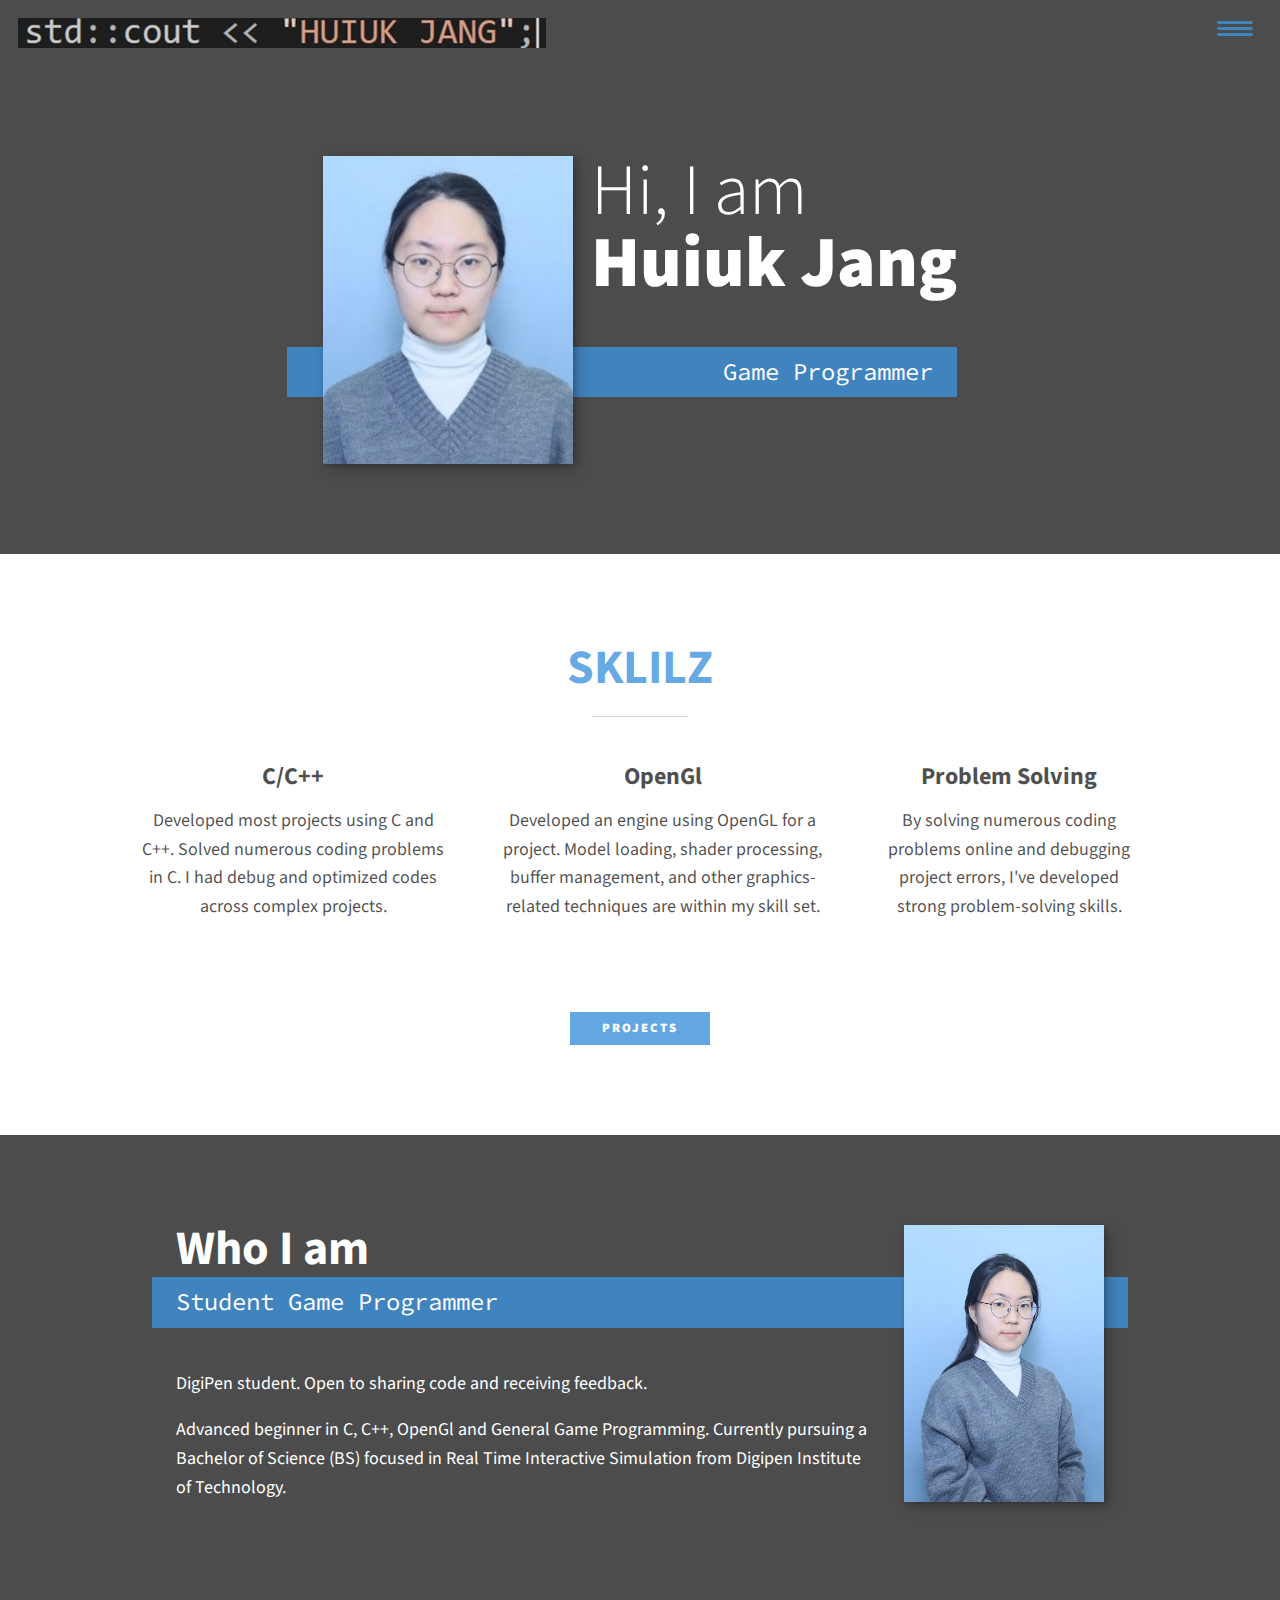
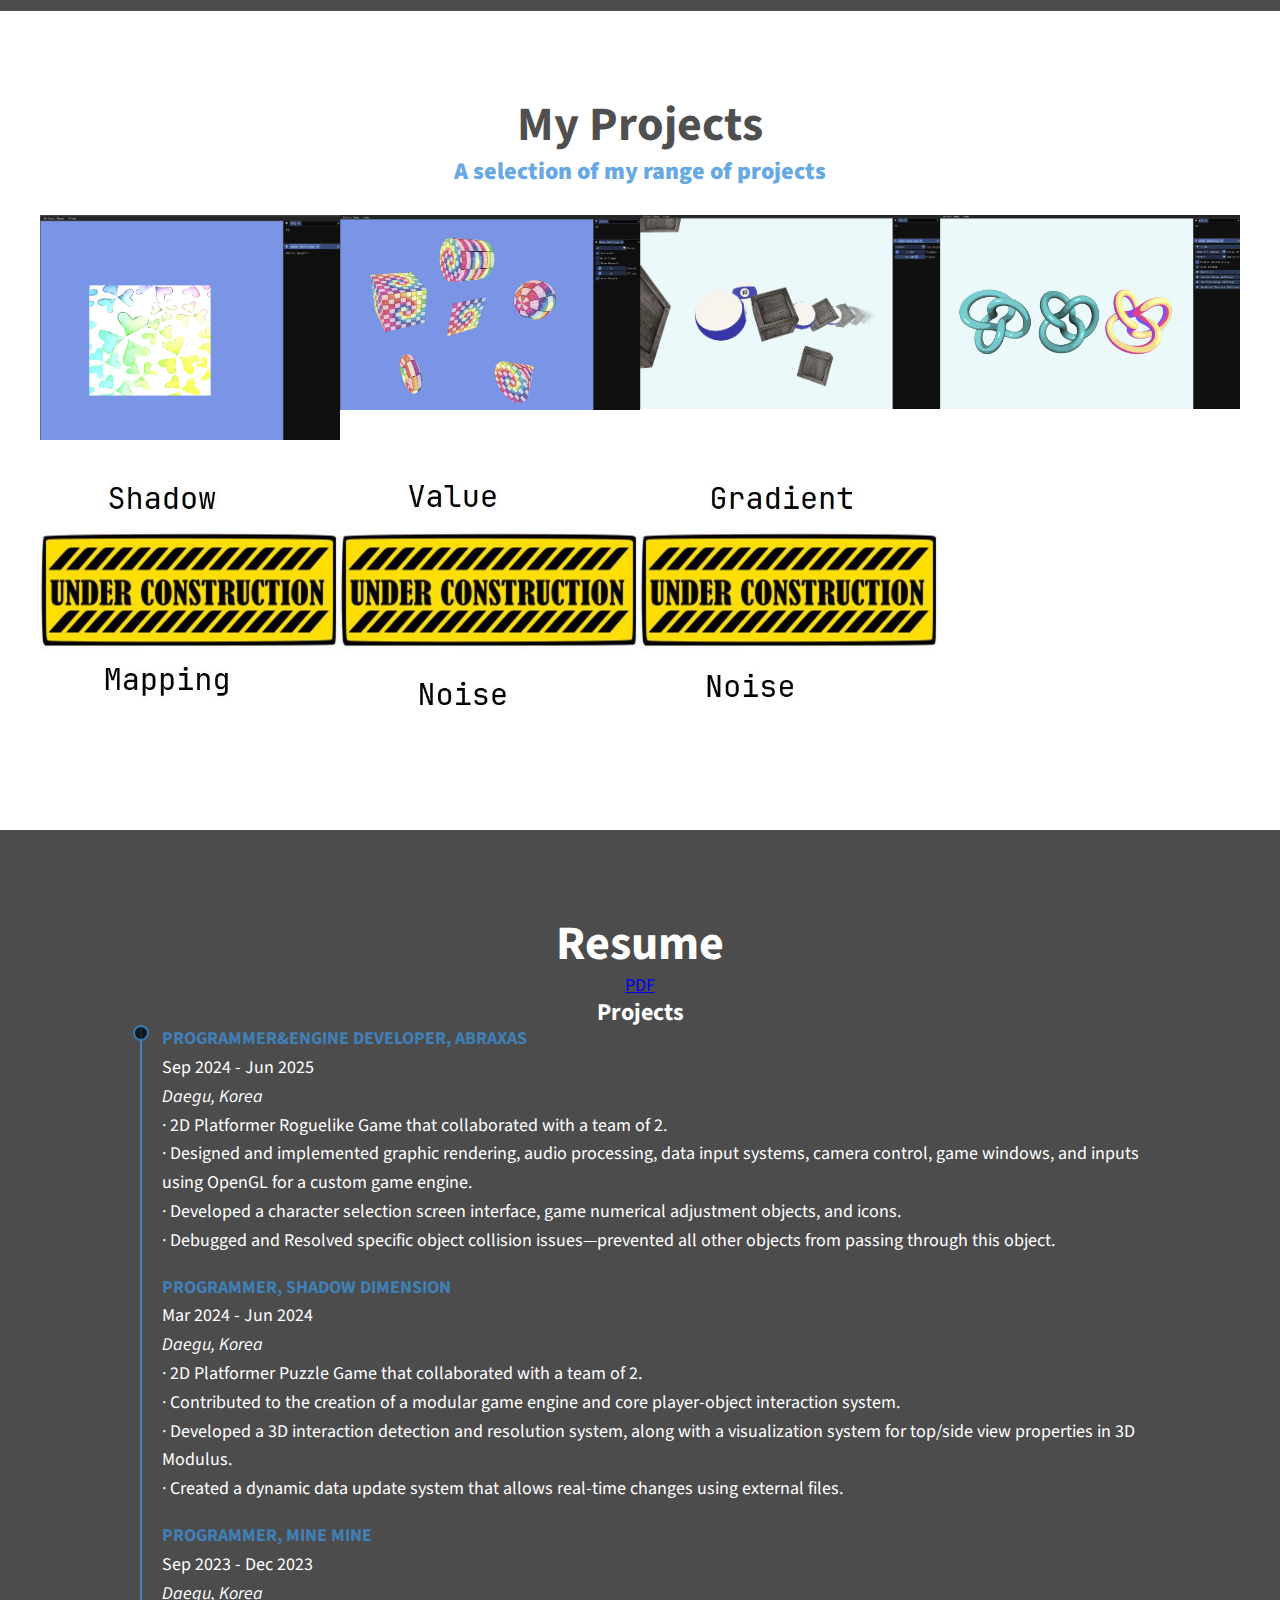
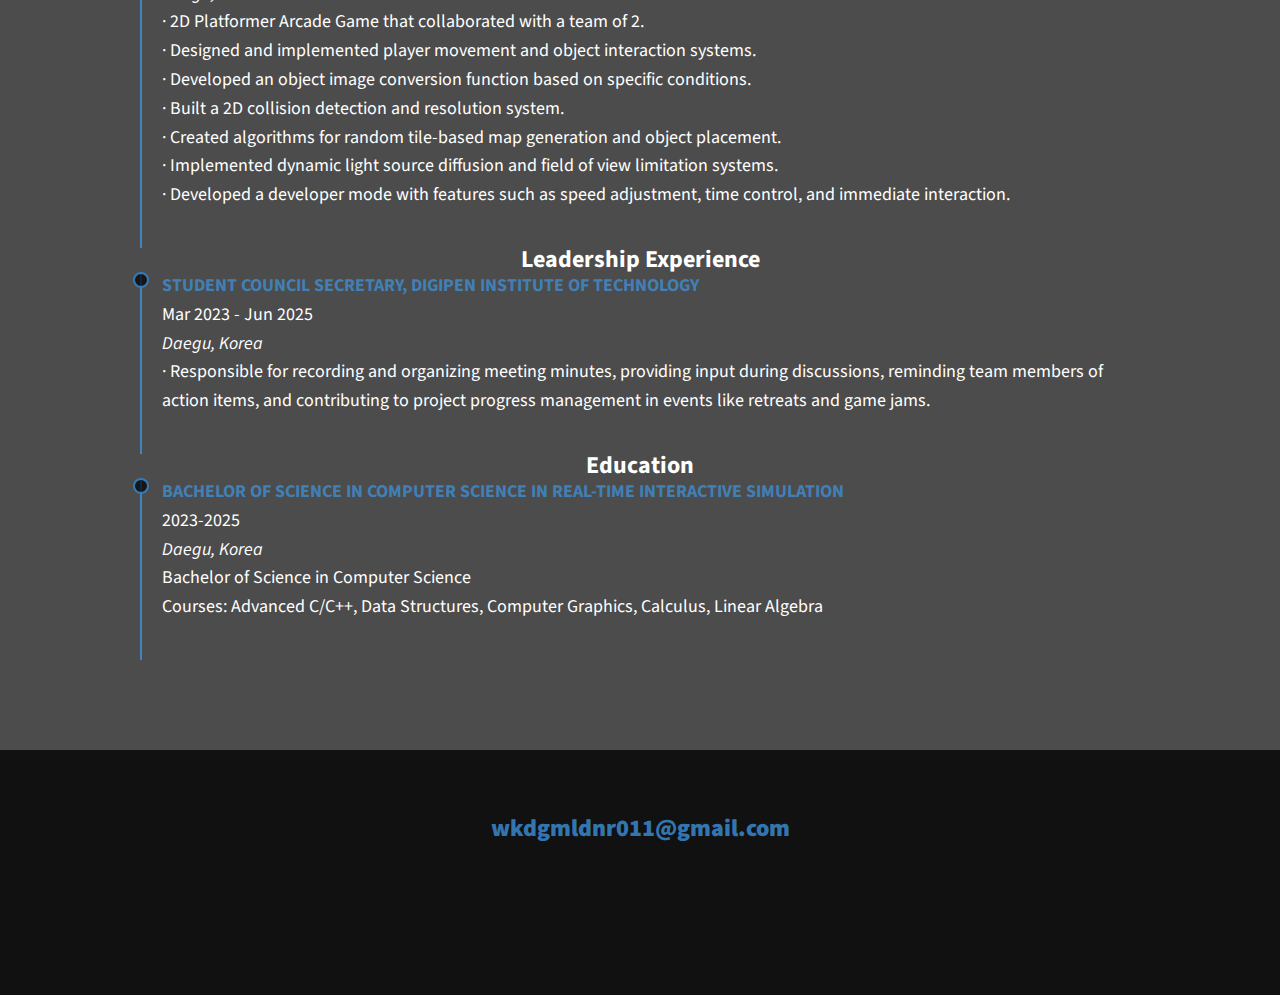
<file: index.html>
<!-- https://youtu.be/_xkSvufmjEs?si=mh-MXT2ZdUasYAYn&t=3416 -->
<!-- adobe.ly/2GAgF93 -->
<!-- https://scrimba.com/build-and-deploy-your-portfolio-c012 -->
<!DOCTYPE html>
<html lang="en">

<head>
    <meta charset="UTF-8">
    <link rel="icon" type="image/svg+xml" href="../img/face.jpg">

    <!-- Help auto scale for desktop & mobile -->
    <meta name="viewport" content="width=device-width, initial-scale=1.0" />
    <title>STUDENT Huiuk Jang Website</title>

    <!-- Normalize the difference across browsers  https://necolas.github.io/normalize.css/ -->
    <link rel="stylesheet" href="external/normalize.css" />

    <link rel="stylesheet" href="https://cdnjs.cloudflare.com/ajax/libs/font-awesome/5.11.2/css/all.css"
        integrity="sha256-46qynGAkLSFpVbEBog43gvNhfrOj+BmwXdxFgVK/Kvc=" crossorigin="anonymous" />

    <!-- https://fonts.google.com/selection/embed -->
    <link rel="preconnect" href="https://fonts.googleapis.com" />
    <link rel="preconnect" href="https://fonts.gstatic.com" crossorigin />
    <link
        href="https://fonts.googleapis.com/css2?family=Source+Code+Pro:ital,wght@0,200..900;1,200..900&family=Source+Sans+3:ital,wght@0,200..900;1,200..900&display=swap"
        rel="stylesheet" />

    <link rel="stylesheet" href="css/style.css" />
</head>

<body>
    <header>
        <div class="logo">
            <!-- alt text can be blank since the logo is purely decorative and putting something like logo isn't actually helpful -->
            <img src="img/cout.jpg" alt="">
        </div>
        <button class="nav-toggle" aria-label="toggle navigation">
            <span class="hamburger"></span>
        </button>
        <nav class="nav">
            <ul class="nav__list">
                <li class="nav__item"> <a href="#home" class="nav__link">Home</a> </li>
                <li class="nav__item"> <a href="#skills" class="nav__link">Skills</a> </li>
                <li class="nav__item"> <a href="#about" class="nav__link">About Me</a> </li>
                <li class="nav__item"> <a href="#projects" class="nav__link">Projects</a> </li>
                <li class="nav__item"> <a href="#resume" class="nav__link">Resume</a> </li>
            </ul>
        </nav>
    </header>

    <!-- Introduction -->

    <section class="intro" id="#home">
        <!-- TODO put in a mouse based interactive shader visualization page-->
        <!-- <div class="intro-bg">
            <iframe src="webgl/for_fun.html"></iframe>
        </div> -->
        <h1 class="section__title section__title--intro">
            Hi, I am <strong>Huiuk Jang</strong>
        </h1>
        <p class="section__subtitle section__subtitle--intro"> Game Programmer</p>
        <img src="img/face.jpg" alt="a picture of Huiuk Jang smiling" class="intro__img" />
    </section>

    <!-- My Services -->
    <section class="my-services" id="skills">
        <h2 class="section__title section__title--services">SKLILZ</h2>
        <div class="services">
            <div class="service">
                <h3>C/C++</h3>
                <p> Developed most projects using C and C++.
                    Solved numerous coding problems in C.
                    I had debug and optimized codes across complex projects.
                </p>
            </div>

            <div class="service">
                <h3>OpenGl</h3>
                <p> Developed an engine using OpenGL for a project.
                    Model loading, shader processing, buffer management, and other graphics-related techniques are within my skill set.
                </p>
            </div>

            <div class="service">
                <h3>Problem Solving</h3>
                <p> By solving numerous coding problems online and debugging project errors, I've developed strong problem-solving skills.
                </p>
            </div>
        </div>

        <a href="#projects" class="btn">Projects</a>
    </section>

    <!-- About Me -->
    <section class="about-me" id="about">
        <h2 class="section__title section__title--about">Who I am</h2>
        <p class="section__subtitle section__subtitle--about">
            Student Game Programmer<!-- Huiuk Jang-->
        </p>

        <div class="about-me__body">
            <p>
                DigiPen student. Open to sharing code and receiving feedback.
            </p>
            <p>
                Advanced beginner in C, C++, OpenGl and General Game Programming.
                Currently pursuing a Bachelor of Science (BS) focused in Real Time Interactive Simulation from Digipen Institute of Technology.
            </p>
        </div>
        <img src="img/tall.jpg" alt="picture of Huiuk Jang" class="about-me__img" />
    </section>

    <!-- My Portfolio -->
    <section class="my-projects" id="projects">
        <h2 class="section__title section__title--projects">My Projects</h2>
        <p class="section__subtitle section__subtitle--projects">
            A selection of my range of projects
        </p>
        <div class="portfolio">
            <a href="portfolio/01_hello.html" class="portfolio__item">
                <img src="img/portfolio_thumbnails/01_hello.jpg" alt="" class="portfolio__img" />
            </a>
            <a href="portfolio/02_meshes.html" class="portfolio__item">
                <img src="img/portfolio_thumbnails/02_meshes.jpg" alt="" class="portfolio__img" />
            </a>
            <a href="portfolio/03_fog.html" class="portfolio__item">
                <img src="img/portfolio_thumbnails/03_fog.jpg" alt="" class="portfolio__img" />
            </a>
            <a href="portfolio/04_toon.html" class="portfolio__item">
                <img src="img/portfolio_thumbnails/04_toon.jpg" alt="" class="portfolio__img" />
            </a>
            <a href="portfolio/05_shadow.html" class="portfolio__item">
                <img src="img/portfolio_thumbnails/05_shadow.jpg" alt="" class="portfolio__img" />
            </a>
            <a href="portfolio/06_value.html" class="portfolio__item">
                <img src="img/portfolio_thumbnails/06_value.jpg" alt="" class="portfolio__img" />
            </a>
            <a href="portfolio/07_gradient.html" class="portfolio__item">
                <img src="img/portfolio_thumbnails/07_gradient.jpg" alt="" class="portfolio__img" />
            </a>

        </div>
    </section>

    <!-- Resume Section -->
    <section class="my-resume" id="resume">
        <h2 class="section__title section__title--resume">Resume</h2>
        <a target="_blank" href="docs/Resume.pdf"><i class="far fa-file-pdf"></i> PDF</a>

        <div class="resume-section">
            <h3>Projects</h3>
            <div class="resume-item">
                <p>
                    <b>Programmer&Engine Developer, ABRAXAS</b></br>
                    Sep 2024 - Jun 2025</br>
                    <em>Daegu, Korea</em></br>
                    <span>&#183;</span> 2D Platformer Roguelike Game that collaborated with a team of 2. </br>
                    <span>&#183;</span> Designed and implemented graphic rendering, audio processing, data input systems, camera control, game windows, and inputs using OpenGL for a custom game engine.</br>
                    <span>&#183;</span> Developed a character selection screen interface, game numerical adjustment objects, and icons.</br>
                    <span>&#183;</span> Debugged and Resolved specific object collision issues—prevented all other objects from passing through this object.</br>

                </p>
                <p>
                    <b>Programmer, Shadow Dimension</b></br>
                    Mar 2024 - Jun 2024</br>
                    <em>Daegu, Korea</em></br>
                    <span>&#183;</span> 2D Platformer Puzzle Game that collaborated with a team of 2. </br>
                    <span>&#183;</span> Contributed to the creation of a modular game engine and core player-object interaction system.</br>
                    <span>&#183;</span> Developed a 3D interaction detection and resolution system, along with a visualization system for top/side view properties in 3D Modulus.</br>
                    <span>&#183;</span> Created a dynamic data update system that allows real-time changes using external files.</br>
                </p>
                <p>
                    <b>Programmer, Mine Mine</b></br>
                    Sep 2023 - Dec 2023</br>
                    <em>Daegu, Korea</em></br>
                    <span>&#183;</span> 2D Platformer Arcade Game that collaborated with a team of 2.</br>
                    <span>&#183;</span> Designed and implemented player movement and object interaction systems.</br>
                    <span>&#183;</span> Developed an object image conversion function based on specific conditions.</br>
                    <span>&#183;</span> Built a 2D collision detection and resolution system.</br>
                    <span>&#183;</span> Created algorithms for random tile-based map generation and object placement.</br>
                    <span>&#183;</span> Implemented dynamic light source diffusion and field of view limitation systems.</br>
                    <span>&#183;</span> Developed a developer mode with features such as speed adjustment, time control, and immediate interaction.</br>


                </p>
            </div>

            <h3>Leadership Experience</h3>
            <div class="resume-item">
                <p>
                    <b>Student council secretary, DigiPen Institute of Technology</b></br>
                    Mar 2023 - Jun 2025</br>
                    <em>Daegu, Korea</em></br>
                    <span>&#183;</span> Responsible for recording and organizing meeting minutes, providing input during discussions, reminding team members of action items, and contributing to project progress management in events like retreats and game jams.
                </p>
            </div>

            <h3>Education</h3>
            <div class="resume-item">
                <p>
                    <b>Bachelor of Science in Computer Science in Real-Time Interactive Simulation</b></br>
                    2023-2025</br>
                    <em>Daegu, Korea </em></br>
                    <!-- & Redmond, WA, USA -->
                    Bachelor of Science in Computer Science</br>
                    Courses: Advanced C/C++, Data Structures, Computer Graphics, Calculus, Linear Algebra
                </p>
            </div>
        </div>
    </section>
    <!-- /Resume Section -->

    <!-- Footer -->
    <footer class="footer">
        <!--<a href="mailto:huiuk.jang@digipen.edu" class="footer__link">huiuk.jang@digipen.edu</a>-->
        <a href="mailto:wkdgmldnr011@gmail.com@digipen.edu" class="footer__link">wkdgmldnr011@gmail.com</a> 
        <ul class="social-list">
            <li class="social-list__item">
                <a class="social-list__link" href="https://linkedin.com/in/huiuk-jang-388b9b2b4">
                    <i class="fab fa-linkedin"></i>
                </a>
            </li>
            <li class="social-list__item">
                <a class="social-list__link" href="https://github.com/huiuk-jang">
                    <i class="fab fa-github"></i>
                </a>
            </li>
            <li class="social-list__item">
                <a class="social-list__link" href="https://github.com/chatisellen">
                    <i class="fab fa-github"></i>
                </a>
            </li>
            <!-- Want to list more? search : https://fontawesome.com/v5/search?ic=brands -->
        </ul>
    </footer>

    <script src="js/index.js"></script>
</body>

</html>
</file>
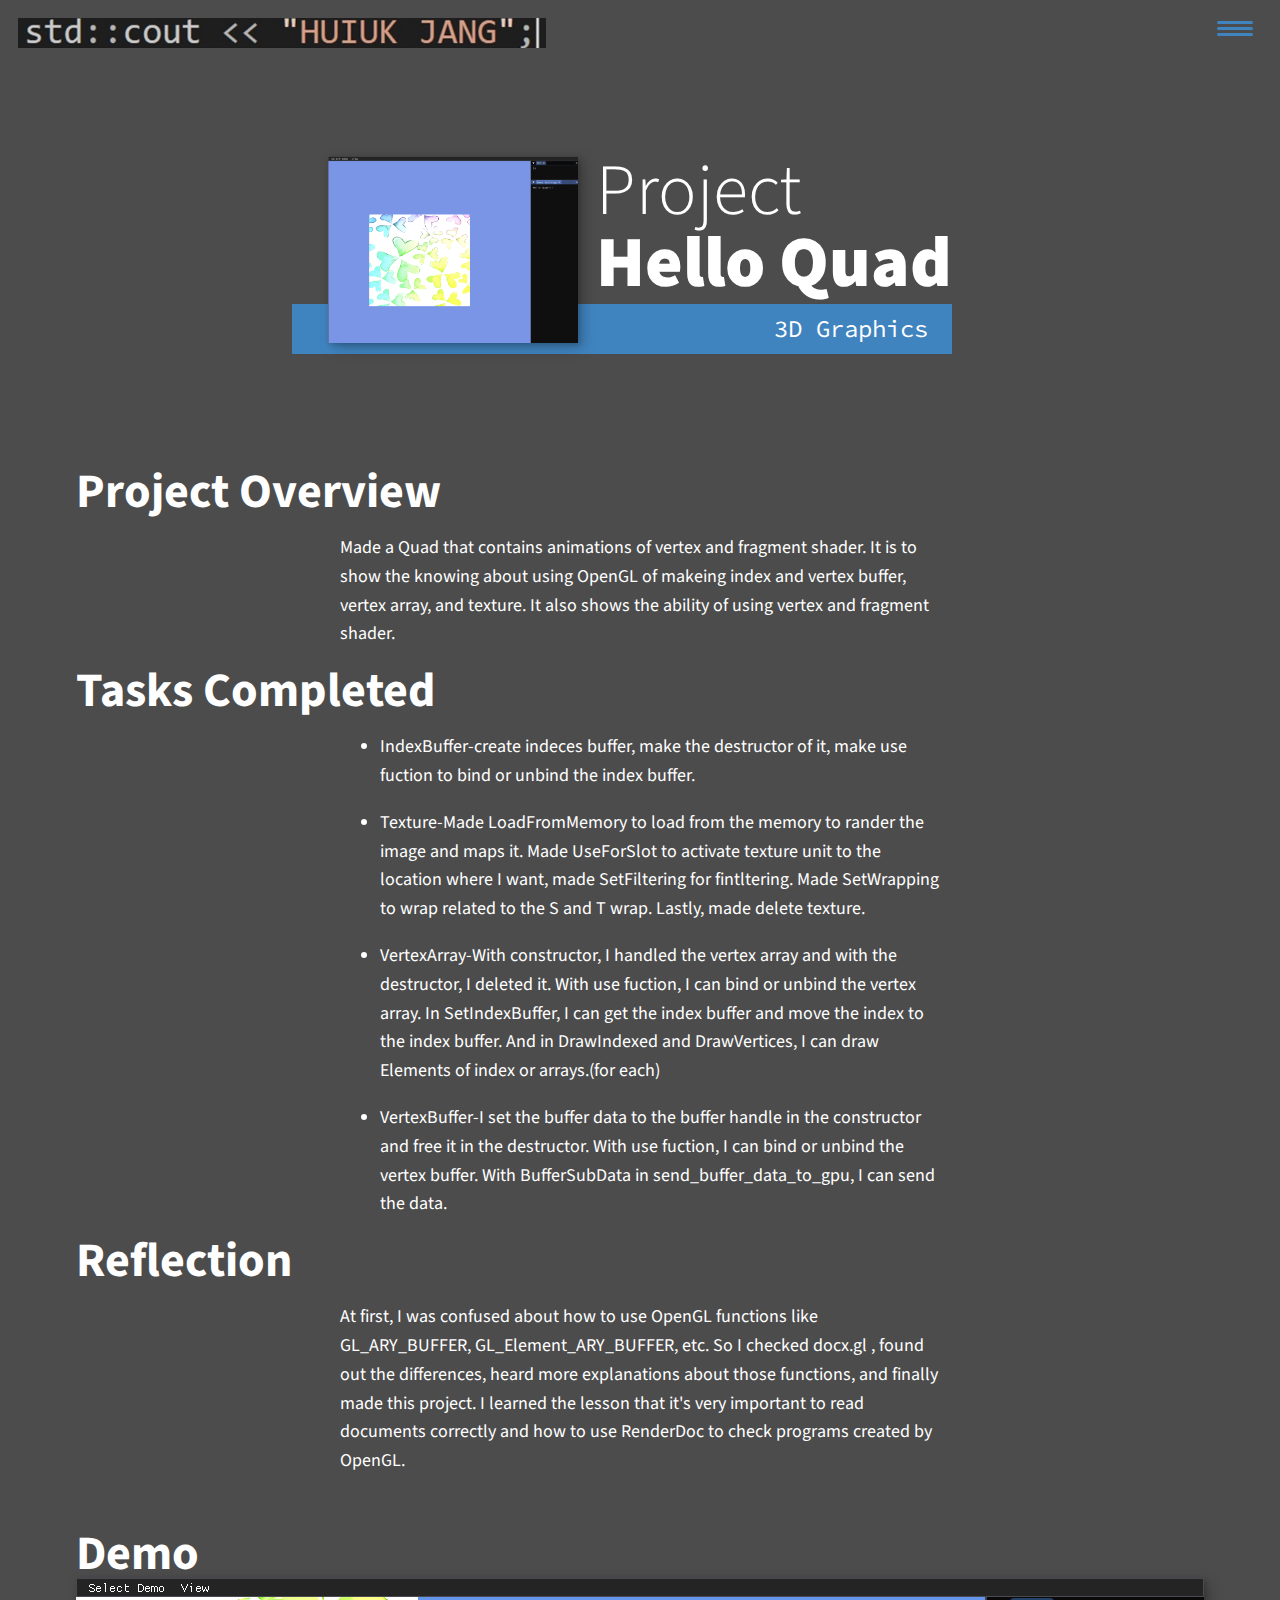
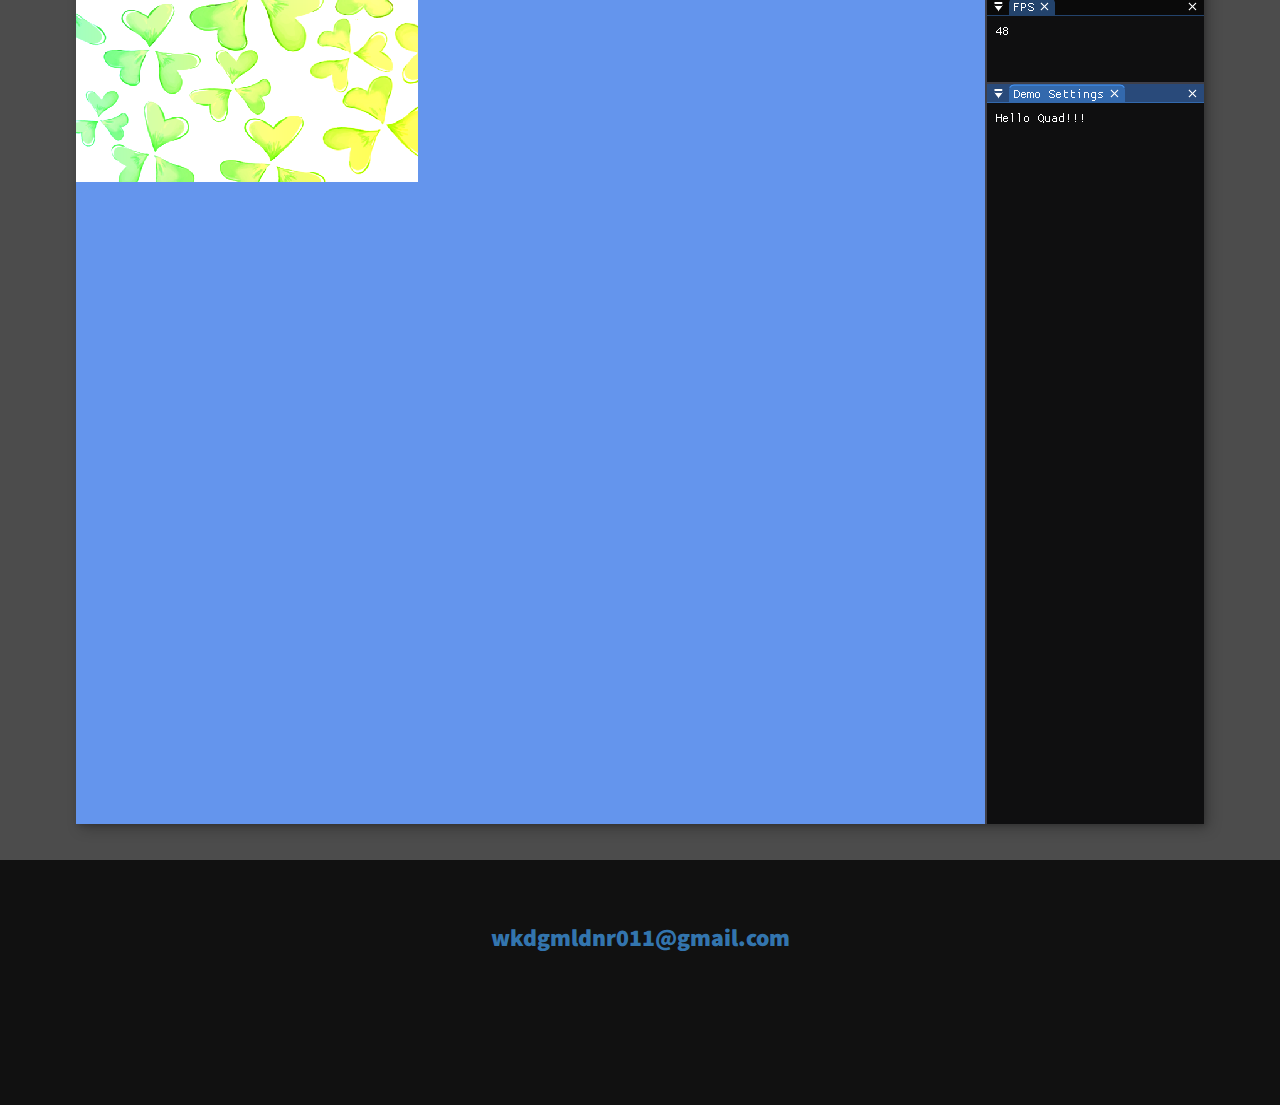
<file: portfolio/01_hello.html>
<!-- https://youtu.be/_xkSvufmjEs?si=mh-MXT2ZdUasYAYn&t=3416 -->
<!-- adobe.ly/2GAgF93 -->
<!-- https://scrimba.com/build-and-deploy-your-portfolio-c012 -->
<!DOCTYPE html>
<html lang="en">

<head>
    <meta charset="UTF-8">
    <link rel="icon" type="image/svg+xml" href="../img/face.jpg">

    <!-- Help auto scale for desktop & mobile -->
    <meta name="viewport" content="width=device-width, initial-scale=1.0">
    <title>Huiuk Jang Website</title>

    <!-- Normalize the difference across browsers  https://necolas.github.io/normalize.css/ -->
    <link rel="stylesheet" href="../external/normalize.css">

    <link rel="stylesheet" href="https://cdnjs.cloudflare.com/ajax/libs/font-awesome/5.11.2/css/all.css"
        integrity="sha256-46qynGAkLSFpVbEBog43gvNhfrOj+BmwXdxFgVK/Kvc=" crossorigin="anonymous" />

    <!-- https://fonts.google.com/selection/embed -->
    <link rel="preconnect" href="https://fonts.googleapis.com">
    <link rel="preconnect" href="https://fonts.gstatic.com" crossorigin>
    <link
        href="https://fonts.googleapis.com/css2?family=Source+Code+Pro:ital,wght@0,200..900;1,200..900&family=Source+Sans+3:ital,wght@0,200..900;1,200..900&display=swap"
        rel="stylesheet">

    <link rel="stylesheet" href="../css/style.css">
</head>

<body>
    <header>
        <div class="logo">
            <!-- alt text can be blank since the logo is purely decorative and putting something like logo isn't actually helpful -->
            <img src="../img/cout.jpg" alt="">
        </div>
        <button class="nav-toggle" aria-label="toggle navigation">
            <span class="hamburger"></span>
        </button>
        <nav class="nav">
            <ul class="nav__list">
                <li class="nav__item">
                    <a href="../index.html" class="nav__link">Home</a>
                </li>
                <li class="nav__item">
                    <a href="../index.html#skills" class="nav__link">Skills</a>
                </li>
                <li class="nav__item">
                    <a href="../index.html#about" class="nav__link">About Me</a>
                </li>
                <li class="nav__item">
                    <a href="../index.html#projects" class="nav__link">Projects</a>
                </li>
                <li class="nav__item">
                    <a href="../index.html#resume" class="nav__link">Resume</a>
                </li>
            </ul>
        </nav>
    </header>

    <!-- Introduction -->
    <section class="intro">
        <h1 class="section__title section__title--intro">
            Project <strong>Hello Quad</strong>
        </h1>
        <p class="section__subtitle section__subtitle--intro">3D Graphics</p>
        <img src="../img/portfolio_thumbnails/01_hello.jpg" alt="a picture of this portfolio item" class="intro__img">
    </section>

    <div class="portfolio-item-individual">
        <h2>Project Overview</h2>
        <p>Made a Quad that contains animations of vertex and fragment shader.
            It is to show the knowing about using OpenGL of makeing index and vertex buffer, vertex array, and texture. 
            It also shows the ability of using vertex and fragment shader.</p>

        <h2>Tasks Completed</h2>
        <ul>
            <li>IndexBuffer-create indeces buffer, make the destructor of it, make use fuction to bind or unbind the index buffer.<p></p>
            </li><li>Texture-Made LoadFromMemory to load from the memory to rander the image and maps it. Made UseForSlot to activate texture unit to the location where I want, made SetFiltering for fintltering. Made SetWrapping to wrap related to the S and T wrap. Lastly, made delete texture.<p></p>
            </li><li>VertexArray-With constructor, I handled the vertex array and with the destructor, I deleted it. With use fuction, I can bind or unbind the vertex array. In SetIndexBuffer, I can get the index buffer and move the index to the index buffer. And in DrawIndexed and DrawVertices, I can draw Elements of index or arrays.(for each)<p></p>
            </li><li>VertexBuffer-I set the buffer data to the buffer handle in the constructor and free it in the destructor. With use fuction, I can bind or unbind the vertex buffer. With BufferSubData in send_buffer_data_to_gpu, I can send the data.<p></p>
            </li>
        </ul>

        <h2>Reflection</h2>
        <p>At first, I was confused about how to use OpenGL functions like GL_ARY_BUFFER, GL_Element_ARY_BUFFER, etc.
            So I checked docx.gl , found out the differences, heard more explanations about those functions, and finally made this project. 
            I learned the lesson that it's very important to read documents correctly and how to use RenderDoc to check programs created by OpenGL.</p>
    </div>

    <div class="portfolio-item-individual">
        <h2>Demo</h2>
        <iframe id="demo" src="../webgl/D01HelloQuad/graphics_fun.html"></iframe>
    </div>


    <!-- Footer -->
    <footer class="footer">
        <!--<a href="mailto:huiuk.jang@digipen.edu" class="footer__link">huiuk.jang@digipen.edu</a>-->
        <a href="mailto:wkdgmldnr011@gmail.com@digipen.edu" class="footer__link">wkdgmldnr011@gmail.com</a> 
        <ul class="social-list">
            <li class="social-list__item">
                <a class="social-list__link" href="https://linkedin.com/in/huiuk-jang-388b9b2b4">
                    <i class="fab fa-linkedin"></i>
                </a>
            </li>
            <li class="social-list__item">
                <a class="social-list__link" href="https://github.com/huiuk-jang">
                    <i class="fab fa-github"></i>
                </a>
            </li>
            <li class="social-list__item">
                <a class="social-list__link" href="https://github.com/chatisellen">
                    <i class="fab fa-github"></i>
                </a>
            </li>
            <!-- Want to list more? search : https://fontawesome.com/v5/search?ic=brands -->
        </ul>
    </footer>

    <script src="../js/index.js"></script>

</body>

</html>
</file>
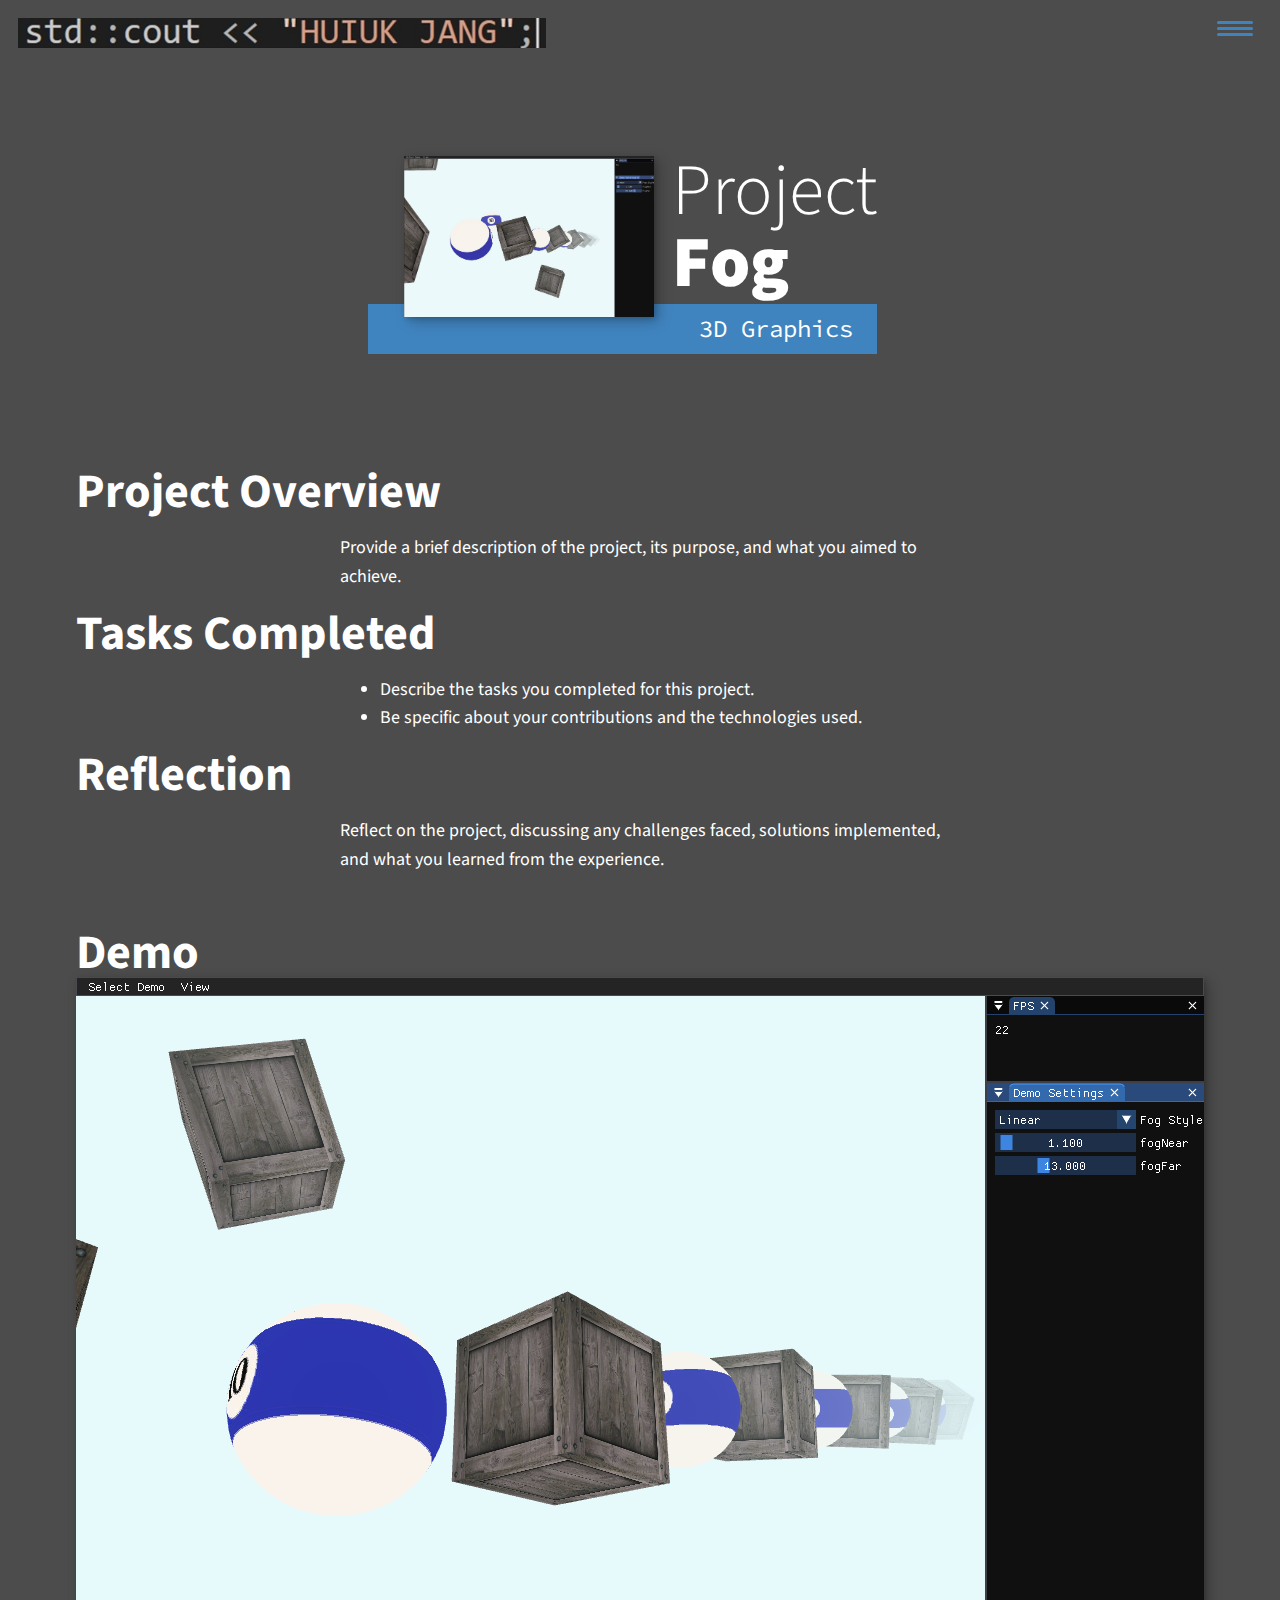
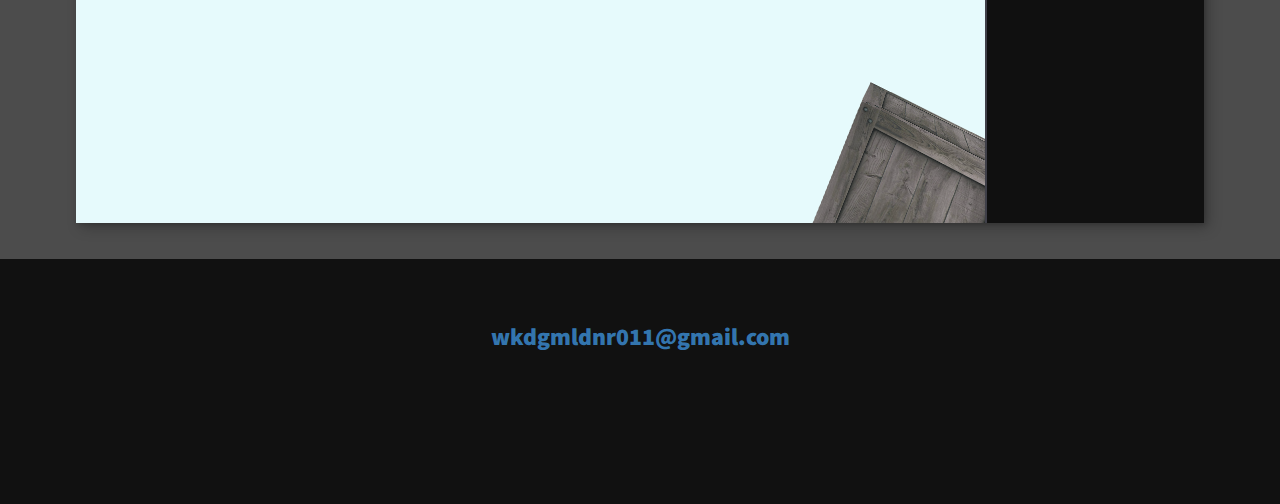
<file: portfolio/03_fog.html>
<!-- https://youtu.be/_xkSvufmjEs?si=mh-MXT2ZdUasYAYn&t=3416 -->
<!-- adobe.ly/2GAgF93 -->
<!-- https://scrimba.com/build-and-deploy-your-portfolio-c012 -->
<!DOCTYPE html>
<html lang="en">

<head>
    <meta charset="UTF-8">
    <link rel="icon" type="image/svg+xml" href="../img/face.jpg">

    <!-- Help auto scale for desktop & mobile -->
    <meta name="viewport" content="width=device-width, initial-scale=1.0">
    <title>Huiuk Jang Website</title>

    <!-- Normalize the difference across browsers  https://necolas.github.io/normalize.css/ -->
    <link rel="stylesheet" href="../external/normalize.css">

    <link rel="stylesheet" href="https://cdnjs.cloudflare.com/ajax/libs/font-awesome/5.11.2/css/all.css"
        integrity="sha256-46qynGAkLSFpVbEBog43gvNhfrOj+BmwXdxFgVK/Kvc=" crossorigin="anonymous" />

    <!-- https://fonts.google.com/selection/embed -->
    <link rel="preconnect" href="https://fonts.googleapis.com">
    <link rel="preconnect" href="https://fonts.gstatic.com" crossorigin>
    <link
        href="https://fonts.googleapis.com/css2?family=Source+Code+Pro:ital,wght@0,200..900;1,200..900&family=Source+Sans+3:ital,wght@0,200..900;1,200..900&display=swap"
        rel="stylesheet">

    <link rel="stylesheet" href="../css/style.css">
</head>

<body>
    <header>
        <div class="logo">
            <!-- alt text can be blank since the logo is purely decorative and putting something like logo isn't actually helpful -->
            <img src="../img/cout.jpg" alt="">
        </div>
        <button class="nav-toggle" aria-label="toggle navigation">
            <span class="hamburger"></span>
        </button>
        <nav class="nav">
            <ul class="nav__list">
                <li class="nav__item">
                    <a href="../index.html" class="nav__link">Home</a>
                </li>
                <li class="nav__item">
                    <a href="../index.html#skills" class="nav__link">Skills</a>
                </li>
                <li class="nav__item">
                    <a href="../index.html#about" class="nav__link">About Me</a>
                </li>
                <li class="nav__item">
                    <a href="../index.html#projects" class="nav__link">Projects</a>
                </li>
                <li class="nav__item">
                    <a href="../index.html#resume" class="nav__link">Resume</a>
                </li>
            </ul>
        </nav>
    </header>

    <!-- Introduction -->
    <section class="intro">
        <h1 class="section__title section__title--intro">
            Project <strong>Fog</strong>
        </h1>
        <p class="section__subtitle section__subtitle--intro">3D Graphics</p>
        <img src="../img/portfolio_thumbnails/03_fog.jpg" alt="a picture of this portfolio item" class="intro__img">
    </section>

    <div class="portfolio-item-individual">
        <h2>Project Overview</h2>
        <p>Provide a brief description of the project, its purpose, and what you aimed to achieve.</p>

        <h2>Tasks Completed</h2>
        <ul>
            <li>Describe the tasks you completed for this project.</li>
            <li>Be specific about your contributions and the technologies used.</li>
        </ul>

        <h2>Reflection</h2>
        <p>Reflect on the project, discussing any challenges faced, solutions implemented, and what you learned from the
            experience.</p>
    </div>

    <div class="portfolio-item-individual">
        <h2>Demo</h2>
        <iframe id="demo" src="../webgl/D03Fog/graphics_fun.html?start=fog" tabindex="-1"></iframe>
    </div>

    <!-- Footer -->
    <footer class="footer">
        <!--<a href="mailto:huiuk.jang@digipen.edu" class="footer__link">huiuk.jang@digipen.edu</a>-->
        <a href="mailto:wkdgmldnr011@gmail.com@digipen.edu" class="footer__link">wkdgmldnr011@gmail.com</a> 
        <ul class="social-list">
            <li class="social-list__item">
                <a class="social-list__link" href="https://linkedin.com/in/huiuk-jang-388b9b2b4">
                    <i class="fab fa-linkedin"></i>
                </a>
            </li>
            <li class="social-list__item">
                <a class="social-list__link" href="https://github.com/huiuk-jang">
                    <i class="fab fa-github"></i>
                </a>
            </li>
            <li class="social-list__item">
                <a class="social-list__link" href="https://github.com/chatisellen">
                    <i class="fab fa-github"></i>
                </a>
            </li>
            <!-- Want to list more? search : https://fontawesome.com/v5/search?ic=brands -->
        </ul>
    </footer>

    <script src="../js/index.js"></script>

</body>

</html>
</file>
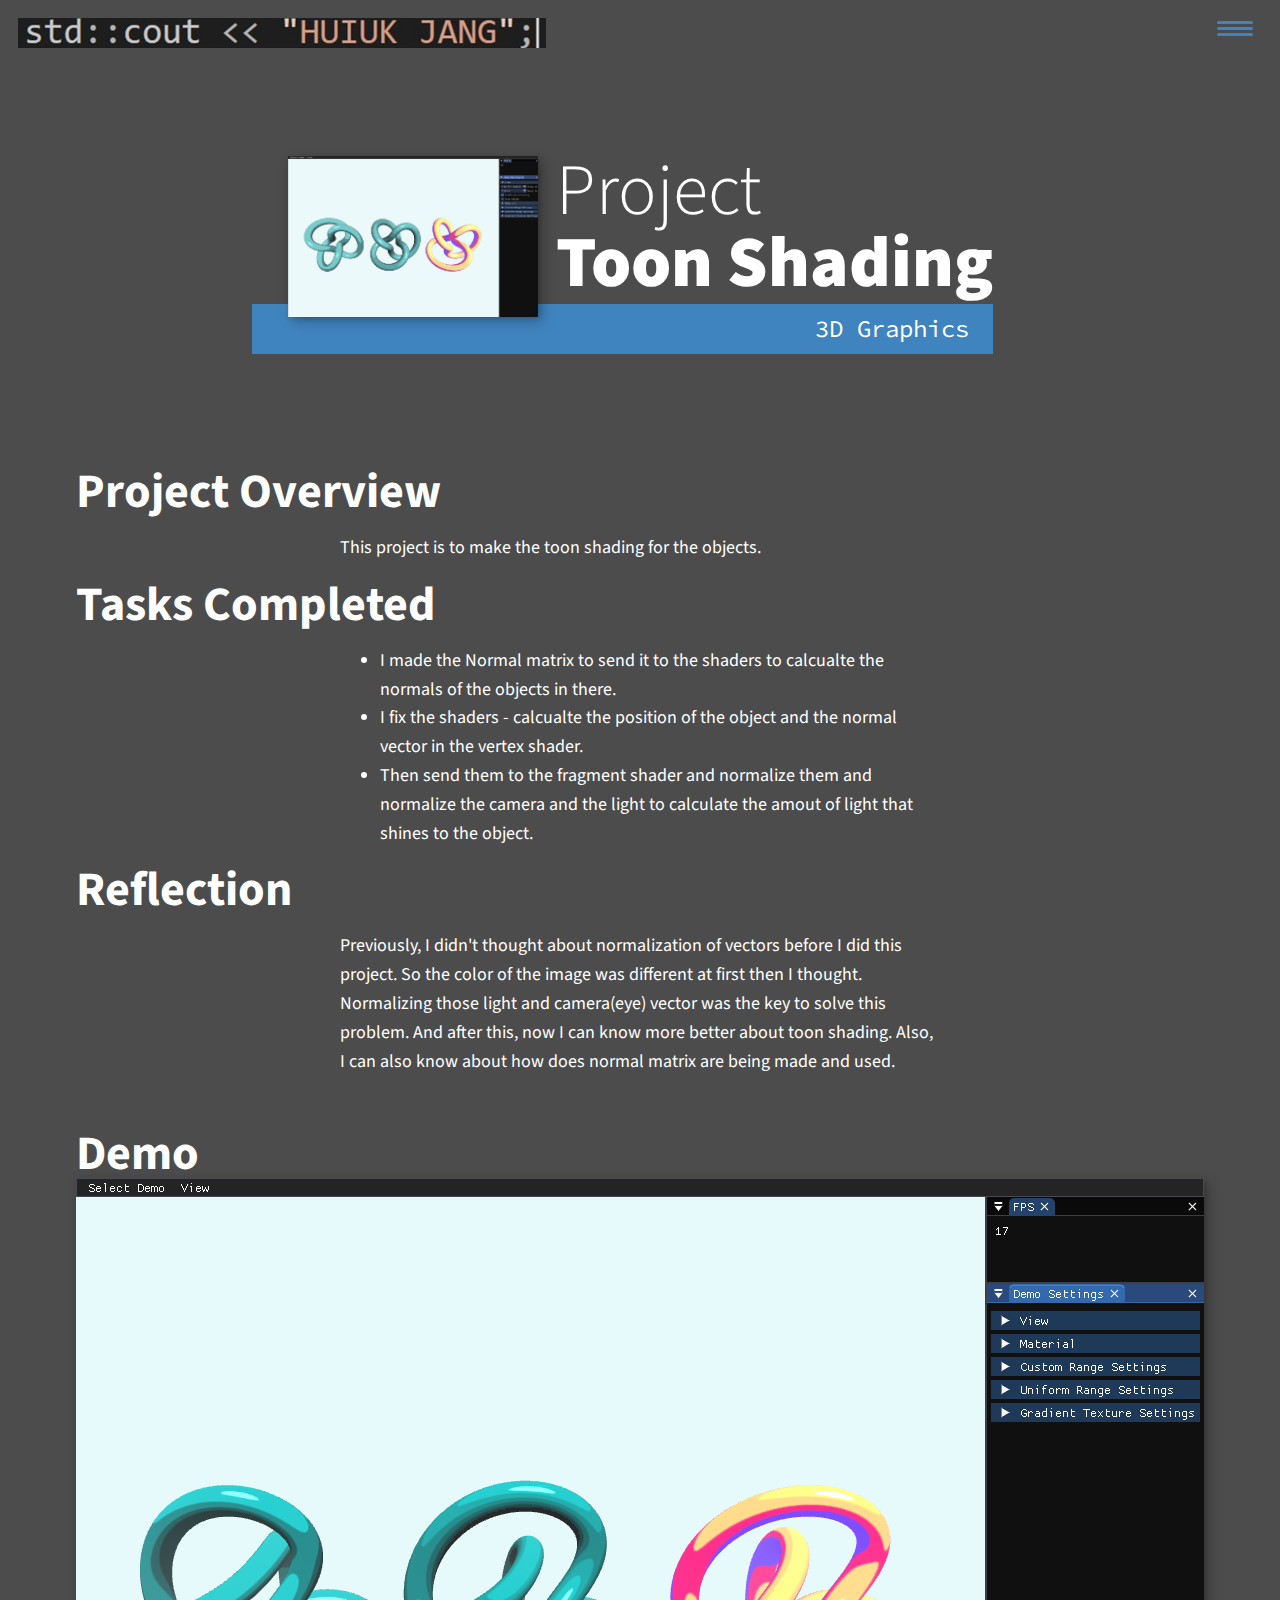
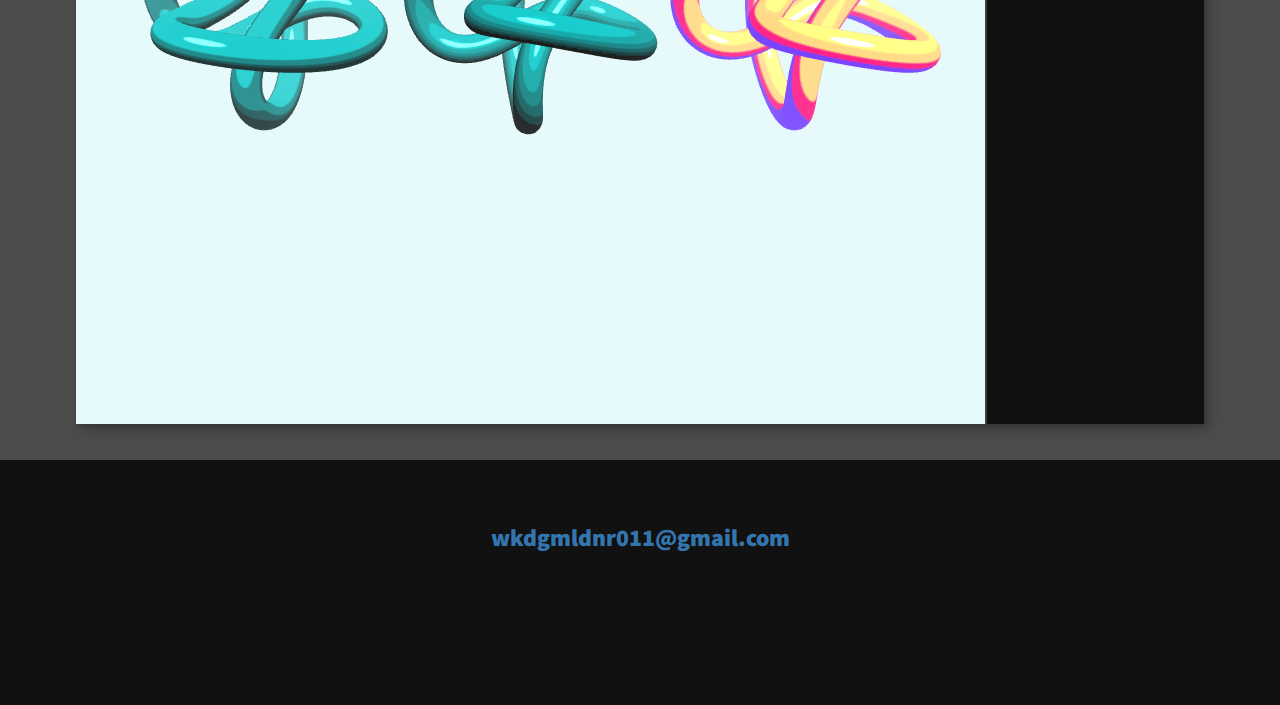
<file: portfolio/04_toon.html>
<!-- https://youtu.be/_xkSvufmjEs?si=mh-MXT2ZdUasYAYn&t=3416 -->
<!-- adobe.ly/2GAgF93 -->
<!-- https://scrimba.com/build-and-deploy-your-portfolio-c012 -->
<!DOCTYPE html>
<html lang="en">

<head>
    <meta charset="UTF-8">
    <link rel="icon" type="image/svg+xml" href="../img/face.jpg">

    <!-- Help auto scale for desktop & mobile -->
    <meta name="viewport" content="width=device-width, initial-scale=1.0">
    <title>Huiuk Jang Website</title>

    <!-- Normalize the difference across browsers  https://necolas.github.io/normalize.css/ -->
    <link rel="stylesheet" href="../external/normalize.css">

    <link rel="stylesheet" href="https://cdnjs.cloudflare.com/ajax/libs/font-awesome/5.11.2/css/all.css"
        integrity="sha256-46qynGAkLSFpVbEBog43gvNhfrOj+BmwXdxFgVK/Kvc=" crossorigin="anonymous" />

    <!-- https://fonts.google.com/selection/embed -->
    <link rel="preconnect" href="https://fonts.googleapis.com">
    <link rel="preconnect" href="https://fonts.gstatic.com" crossorigin>
    <link
        href="https://fonts.googleapis.com/css2?family=Source+Code+Pro:ital,wght@0,200..900;1,200..900&family=Source+Sans+3:ital,wght@0,200..900;1,200..900&display=swap"
        rel="stylesheet">

    <link rel="stylesheet" href="../css/style.css">
</head>

<body>
    <header>
        <div class="logo">
            <!-- alt text can be blank since the logo is purely decorative and putting something like logo isn't actually helpful -->
            <img src="../img/cout.jpg" alt="">
        </div>
        <button class="nav-toggle" aria-label="toggle navigation">
            <span class="hamburger"></span>
        </button>
        <nav class="nav">
            <ul class="nav__list">
                <li class="nav__item">
                    <a href="../index.html" class="nav__link">Home</a>
                </li>
                <li class="nav__item">
                    <a href="../index.html#skills" class="nav__link">Skills</a>
                </li>
                <li class="nav__item">
                    <a href="../index.html#about" class="nav__link">About Me</a>
                </li>
                <li class="nav__item">
                    <a href="../index.html#projects" class="nav__link">Projects</a>
                </li>
                <li class="nav__item">
                    <a href="../index.html#resume" class="nav__link">Resume</a>
                </li>
            </ul>
        </nav>
    </header>

    <!-- Introduction -->
    <section class="intro">
        <h1 class="section__title section__title--intro">
            Project <strong>Toon Shading</strong>
        </h1>
        <p class="section__subtitle section__subtitle--intro">3D Graphics</p>
        <img src="../img/portfolio_thumbnails/04_toon.jpg" alt="a picture of this portfolio item" class="intro__img">
    </section>

    <div class="portfolio-item-individual">
        <h2>Project Overview</h2>
        <p>This project is to make the toon shading for the objects.</p>

        <h2>Tasks Completed</h2>
        <ul>
            <li>I made the Normal matrix to send it to the shaders to calcualte the normals of the objects in there.</li>
            <li>I fix the shaders - calcualte the position of the object and the normal vector in the vertex shader. </li>
            <li>Then send them to the fragment shader and normalize them and normalize the camera and the light to calculate the amout of light that shines to the object.</li>
        </ul>

        <h2>Reflection</h2>
        <p>Previously, I didn't thought about normalization of vectors before I did this project. 
            So the color of the image was different at first then I thought.
            Normalizing those light and camera(eye) vector was the key to solve this problem.
            And after this, now I can know more better about toon shading.
            Also, I can also know about how does normal matrix are being made and used.</p>
    </div>

    <div class="portfolio-item-individual">
        <h2>Demo</h2>
        <iframe id="demo" src="../webgl/D04ToonShading/graphics_fun.html?start=toon" tabindex="-1"></iframe>
    </div>

    <!-- Footer -->
    <footer class="footer">
        <!--<a href="mailto:huiuk.jang@digipen.edu" class="footer__link">huiuk.jang@digipen.edu</a>-->
        <a href="mailto:wkdgmldnr011@gmail.com@digipen.edu" class="footer__link">wkdgmldnr011@gmail.com</a> 
        <ul class="social-list">
            <li class="social-list__item">
                <a class="social-list__link" href="https://linkedin.com/in/huiuk-jang-388b9b2b4">
                    <i class="fab fa-linkedin"></i>
                </a>
            </li>
            <li class="social-list__item">
                <a class="social-list__link" href="https://github.com/huiuk-jang">
                    <i class="fab fa-github"></i>
                </a>
            </li>
            <li class="social-list__item">
                <a class="social-list__link" href="https://github.com/chatisellen">
                    <i class="fab fa-github"></i>
                </a>
            </li>
            <!-- Want to list more? search : https://fontawesome.com/v5/search?ic=brands -->
        </ul>
    </footer>

    <script src="../js/index.js"></script>

</body>

</html>
</file>
<file: css/style.css>
/* make padding within widths rather calculating with total width? */
*,
*::before,
*::after {
  box-sizing: border-box;
}

/* Custom Properties */

:root {
  --ff-primary: "Source Sans 3", sans-serif;
  --ff-secondary: "Source Code Pro", monospace;

  --fw-reg: 300;
  --fw-bold: 900;

  --clr-light: #000000b3;
  --clr-dark: #ffffff;
  --clr-accent: hsla(208, 69%, 55%, 0.805);

  --fs-h1: 3rem;
  --fs-h2: 2.25rem;
  --fs-h3: 1.25rem;
  --fs-body: 1rem;

  --bs: 0.25em 0.25em 0.75em rgba(0, 0, 0, 0.25),
    0.125em 0.125em 0.25em rgba(0, 0, 0, 0.15);
}

/* With wider screens use differnt/bigger numbers */
@media (min-width: 800px) {
  :root {
    --fs-h1: 4.5rem;
    --fs-h2: 3rem;
    --fs-h3: 1.5rem;
    --fs-body: 1.125rem;
  }
}

/* General Styles */

html {
  scroll-behavior: smooth;
}

body {
  background: var(--clr-light);
  color: var(--clr-dark);
  margin: 0;
  font-family: var(--ff-primary);
  font-size: var(--fs-body);
  line-height: 1.6;
}

section {
  padding: 5em 2em;
}

img {
  display: block;
  max-width: 100%;
}

strong {
  font-weight: var(--fw-bold);
}

:focus {
  outline: 3px solid var(--clr-accent);
  outline-offset: 3px;
}

.btn {
  display: inline-block;
  padding: 0.5em 2.5em;
  background: var(--clr-accent);
  color: var(--clr-dark);
  text-decoration: none;
  cursor: pointer;
  font-size: 0.8rem;
  text-transform: uppercase;
  letter-spacing: 2px;
  font-weight: var(--fw-bold);
  transition: transform 200ms ease-in-out;
}

.btn:hover {
  transform: scale(1.1);
}

/* Typography */

h1,
h2,
h3 {
  line-height: 1;
  margin: 0;
}

h1 {
  font-size: var(--fs-h1);
}

h2 {
  font-size: var(--fs-h2);
}

h3 {
  font-size: var(--fs-h3);
}

.section__title {
  margin-bottom: 0.25rem;
}

.section__title--intro {
  font-weight: var(--fw-reg);
}

.section__title--intro strong {
  display: block;
}

.section__subtitle {
  margin: 0;
  font-size: var(--fs-h3);
}

.section__subtitle--intro,
.section__subtitle--about {
  background: var(--clr-accent);
  padding: 0.25em 1em;
  font-family: var(--ff-secondary);
  margin-bottom: 1em;
}

.section__subtitle--projects {
  color: var(--clr-accent);
  font-weight: var(--fw-bold);
  margin-bottom: 1em;
}

/* header */
header {
  display: flex;
  justify-content: space-between;
  padding: 1em;
}
.logo {
  max-width: 528px;
}

.nav {
  position: fixed;
  background: var(--clr-dark);
  color: var(--clr-light);
  top: 0;
  bottom: 0;
  left: 0;
  right: 0;
  z-index: 100;

  transform: translateX(100%);
  transition: transform 250ms cubic-bezier(0.5, 0, 0.5, 1);
}

.nav__list {
  list-style: none;
  display: flex;
  height: 100%;
  flex-direction: column;
  justify-content: space-evenly;
  align-items: center;
  margin: 0;
  padding: 0;
}

.nav__link {
  color: inherit;
  font-weight: var(--fw-bold);
  font-size: var(--fs-h2);
  text-decoration: none;
}

.nav__link:hover {
  color: var(--clr-accent);
}

.nav-toggle {
  padding: 0.5em;
  background: transparent;
  border: 0;
  cursor: pointer;
  position: absolute;
  right: 1em;
  top: 1em;
  z-index: 1000;
}

.nav-open .nav {
  transform: translateX(0);
}

.nav-open .nav-toggle {
  position: fixed;
}

.nav-open .hamburger {
  transform: rotate(0.625turn);
}

.nav-open .hamburger::before {
  transform: rotate(90deg) translateX(-6px);
}

.nav-open .hamburger::after {
  opacity: 0;
}

.hamburger {
  display: block;
  position: relative;
}

.hamburger,
.hamburger::before,
.hamburger::after {
  background: var(--clr-accent);
  width: 2em;
  height: 3px;
  border-radius: 1em;
  transition: transform 250ms ease-in-out;
}

.hamburger::before,
.hamburger::after {
  content: "";
  position: absolute;
  left: 0;
  right: 0;
}

.hamburger::before {
  top: 6px;
}
.hamburger::after {
  bottom: 6px;
}

/* Intro Section */
.intro {
  position: relative;
  z-index: 2;
}

.intro-bg {
  position: absolute;
  top: 0;
  left: 0;
  width: 100%;
  height: 100%;
  overflow: hidden;
  z-index: -2;
}

.intro-bg iframe {
  width: 100%;
  height: 100%;
  border: none;
  position: absolute;
  top: 0;
  left: 0;
}

.intro__img {
  box-shadow: var(--bs);
}

.section__subtitle--intro {
  display: inline-block;
}

@media (min-width: 600px) {
  .intro {
    display: grid;
    width: min-content;
    margin: 0 auto;
    column-gap: 1em;
    grid-template-areas:
      "img title"
      "img subtitle";
    grid-template-columns: min-content max-content;
  }

  .intro__img {
    grid-area: img;
    min-width: 250px;
    position: relative;
    z-index: 2;
  }

  .section__subtitle--intro {
    align-self: start;
    grid-column: -1/1;
    grid-row: 2;
    text-align: right;
    position: relative;
    left: -1.5em;
    width: calc(100% + 1.5em);
  }
}

/* my services section */

.my-services {
  background-color: var(--clr-dark);
  background-image: url(../img/skills-bg.jpg);
  background-size: cover;
  background-blend-mode: overlay;
  color: var(--clr-light);
  text-align: center;
}

.section__title--services {
  color: var(--clr-accent);
  position: relative;
}

.section__title--services::after {
  content: "";
  display: block;
  width: 2em;
  height: 1px;
  margin: 0.5em auto 1em;
  background: var(--clr-light);
  opacity: 0.25;
}

.services {
  margin-bottom: 4em;
}

.service {
  max-width: 500px;
  margin: 0 auto;
}

@media (min-width: 800px) {
  .services {
    display: flex;
    max-width: 1000px;
    margin-left: auto;
    margin-right: auto;
  }

  .service + .service {
    margin-left: 2em;
  }
}

/* About Me */

.about-me {
  max-width: 1000px;
  margin: 0 auto;
}

.about-me__img {
  box-shadow: var(--bs);
}

@media (min-width: 600px) {
  .about-me {
    display: grid;
    grid-template-columns: 1fr 200px;
    grid-template-areas:
      "title img"
      "subtitle img"
      "text img";
    column-gap: 2em;
  }

  .section__title--about {
    grid-area: title;
  }

  .section__subtitle--about {
    grid-column: 1 / -1;
    grid-row: 2;
    position: relative;
    left: -1em;
    width: calc(100% + 2em);
    padding-left: 1em;
    padding-right: calc(200px + 2.5em);
  }

  .about-me__img {
    grid-area: img;
    position: relative;
    z-index: 2;
  }
}

/* Portfolio / My projects */

.my-projects {
  background-color: var(--clr-dark);
  color: var(--clr-light);
  text-align: center;
}

.portfolio {
  display: grid;
  grid-template-columns: repeat(auto-fit, minmax(300px, 1fr));
  max-width: 1200px;
  margin: 0 auto;
}

.portfolio__item {
  background: var(--clr-dark);
  overflow: hidden;
}

.portfolio__img {
  transition: transform 750ms cubic-bezier(0.5, 0, 0.5, 1), opacity 250ms linear;
}

.portfolio__item:focus {
  position: relative;
  z-index: 2;
}

.portfolio__img:hover,
.portfolio__item:focus .portfolio__img {
  transform: scale(1.2);
  opacity: 0.75;
}

/*--------------------------------------------------------------
# Resume Section
--------------------------------------------------------------*/

.section__title--resume {
  text-align: center;
}

.my-resume {
  display: flex;
  flex-direction: column;
  align-items: center;
}

.resume-section h3 {
  color: var(--clr-dark);
  text-align: center;
}

.resume-section .resume-item {
  padding: 0 0 20px 20px;
  margin-top: -18px;
  border-left: 2px solid var(--clr-accent);
  position: relative;
  max-width: 1000px;
}

.resume-section .resume-item b {
  text-transform: uppercase;
  color: color-mix(in srgb, var(--clr-accent), transparent 5%);
  position: sticky;
}

.resume-section .resume-item::before {
  content: "";
  position: absolute;
  width: 16px;
  height: 16px;
  border-radius: 50px;
  left: -9px;
  top: 0;
  background: var(--clr-light);
  border: 2px solid var(--clr-accent);
}

/* Footer */

.footer {
  background: #111;
  color: var(--clr-accent);
  text-align: center;
  padding: 2.5em 0;
  font-size: var(--fs-h3);
}

.footer a {
  color: inherit;
  text-decoration: none;
}

.footer__link {
  font-weight: var(--fw-bold);
}

.footer__link:hover,
.social-list__link:hover {
  opacity: 0.7;
}

.footer__link:hover {
  text-decoration: underline;
}

.social-list {
  list-style: none;
  display: flex;
  justify-content: center;
  margin: 2em 0 0;
  padding: 0;
}

.social-list__item {
  margin: 0 0.5em;
}

.social-list__link {
  padding: 0.5em;
}

/* individual portfolio item styles */

.portfolio-item-individual {
  padding: 0 2em 2em;
  max-width: 1200px;
  margin: 0 auto;
}

.portfolio-item-individual p,
.portfolio-item-individual ul {
  max-width: 600px;
  margin-left: auto;
  margin-right: auto;
}

.portfolio-item-individual iframe {
  box-shadow: var(--bs);
  display: block;
  max-width: 1200px;
  width: 100%;
  height: auto;
  aspect-ratio: 4 / 3; /* Maintain aspect ratio */
  margin: 0 auto; /* Centering */
  border: none;
}
</file>
